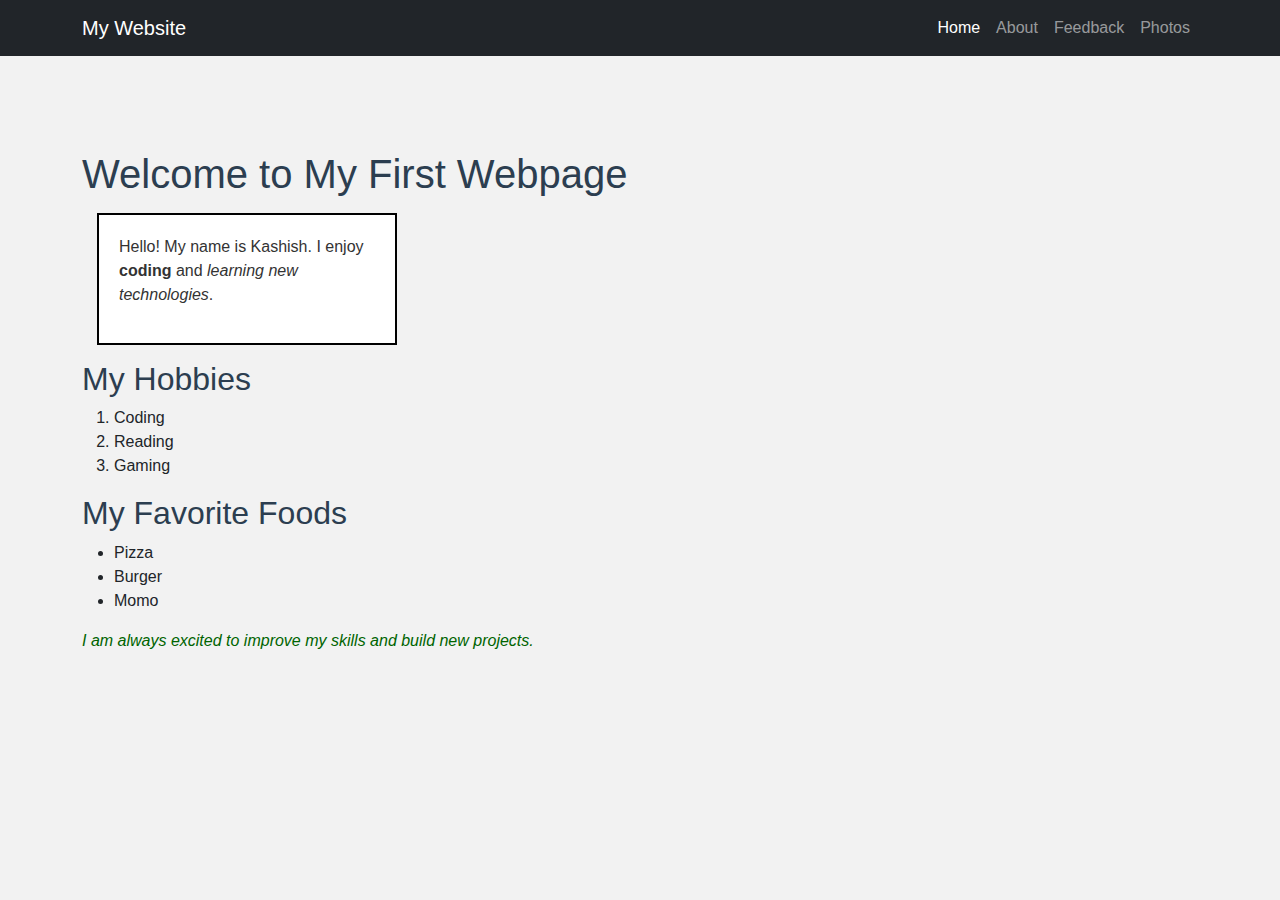
<file: index.html>
<!DOCTYPE html>
<html lang="en">
<head>
  <meta charset="UTF-8">
  <title>Home</title>

  <link href="https://cdn.jsdelivr.net/npm/bootstrap@5.3.2/dist/css/bootstrap.min.css" rel="stylesheet">

  <link rel="stylesheet" href="style.css">

  <style>
    .internal-text {
      color: darkgreen;
      font-style: italic;
    }
  </style>
</head>
<body>

<nav class="navbar navbar-expand-lg navbar-dark bg-dark fixed-top">
  <div class="container">
    <a class="navbar-brand" href="index.html">My Website</a>
    <button class="navbar-toggler" type="button" data-bs-toggle="collapse" data-bs-target="#navbarNav">
      <span class="navbar-toggler-icon"></span>
    </button>
    <div class="collapse navbar-collapse" id="navbarNav">
      <ul class="navbar-nav ms-auto">
        <li class="nav-item"><a class="nav-link active" href="index.html">Home</a></li>
        <li class="nav-item"><a class="nav-link" href="about.html">About</a></li>
        <li class="nav-item"><a class="nav-link" href="feedback.html">Feedback</a></li>
        <li class="nav-item"><a class="nav-link" href="photos.html">Photos</a></li>
      </ul>
    </div>
  </div>
</nav>

<div style="margin-top:80px;"></div>

<div class="container">
  <h1 id="main-heading">Welcome to My First Webpage</h1>

  <div class="content-box">
    <p class="highlight">
      Hello! My name is Kashish. I enjoy <strong>coding</strong> and <em>learning new technologies</em>.
    </p>

  </div>

  <h2 class="sticky-heading">My Hobbies</h2>
  <ol>
    <li>Coding</li>
    <li>Reading</li>
    <li>Gaming</li>
  </ol>

  <h2 class="sticky-heading">My Favorite Foods</h2>
  <ul>
    <li>Pizza</li>
    <li>Burger</li>
    <li>Momo</li>
  </ul>

  <p class="internal-text">
    I am always excited to improve my skills and build new projects.
  </p>
</div>

<script src="https://cdn.jsdelivr.net/npm/bootstrap@5.3.2/dist/js/bootstrap.bundle.min.js"></script>
</body>
</html>
</file>
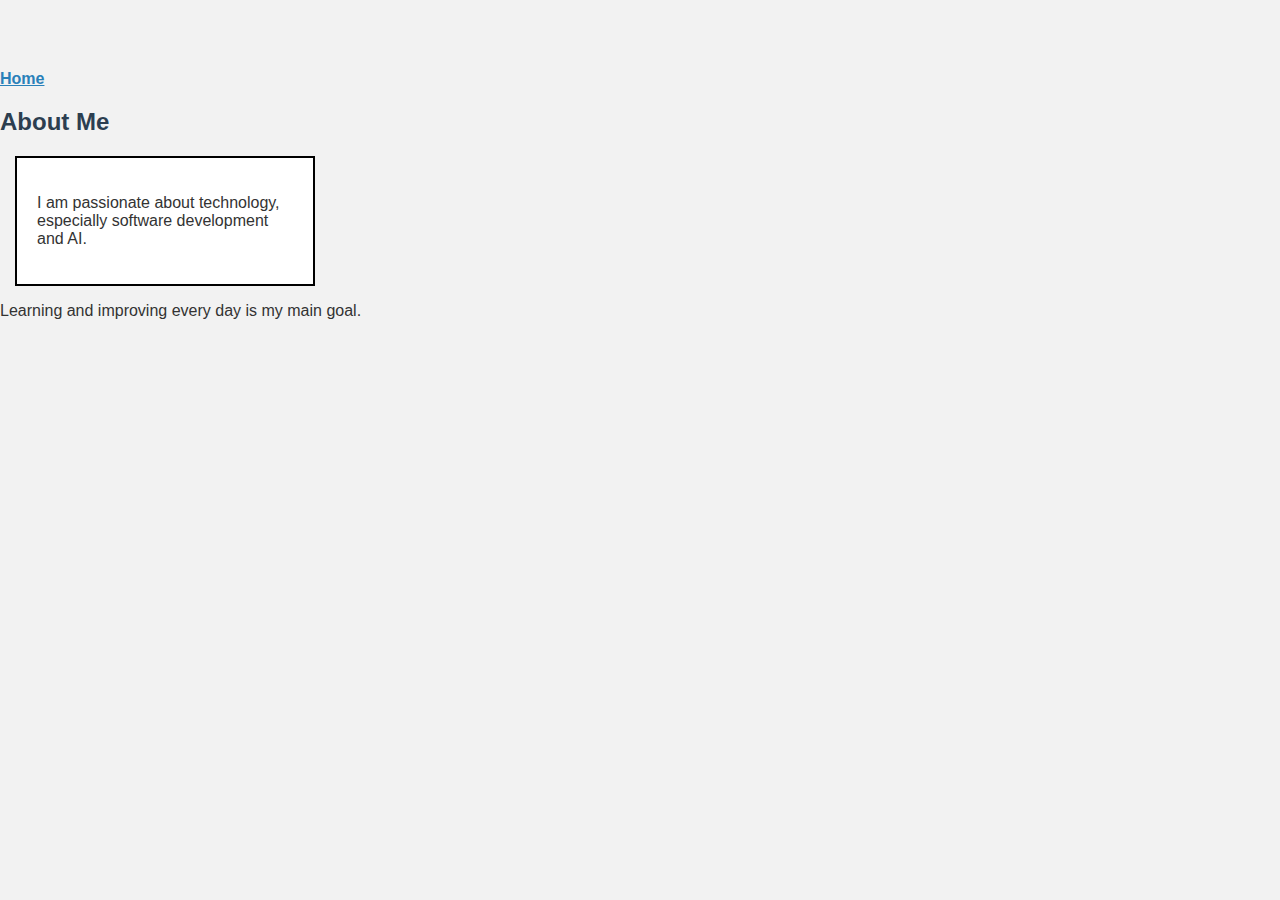
<file: about.html>
<!DOCTYPE html>
<html lang="en">
<head>
    <meta charset="UTF-8">
    <title>About Me</title>
    <link rel="stylesheet" href="style.css">
</head>
<body>

<a href="index.html" style="color: #2980b9; font-weight:bold;">Home</a>

<h2 id="main-heading">About Me</h2>

<div class="content-box">
    <p class="highlight">
        I am passionate about technology, especially software development and AI.
    </p>
</div>

<p>Learning and improving every day is my main goal.</p>

</body>
</html>
</file>
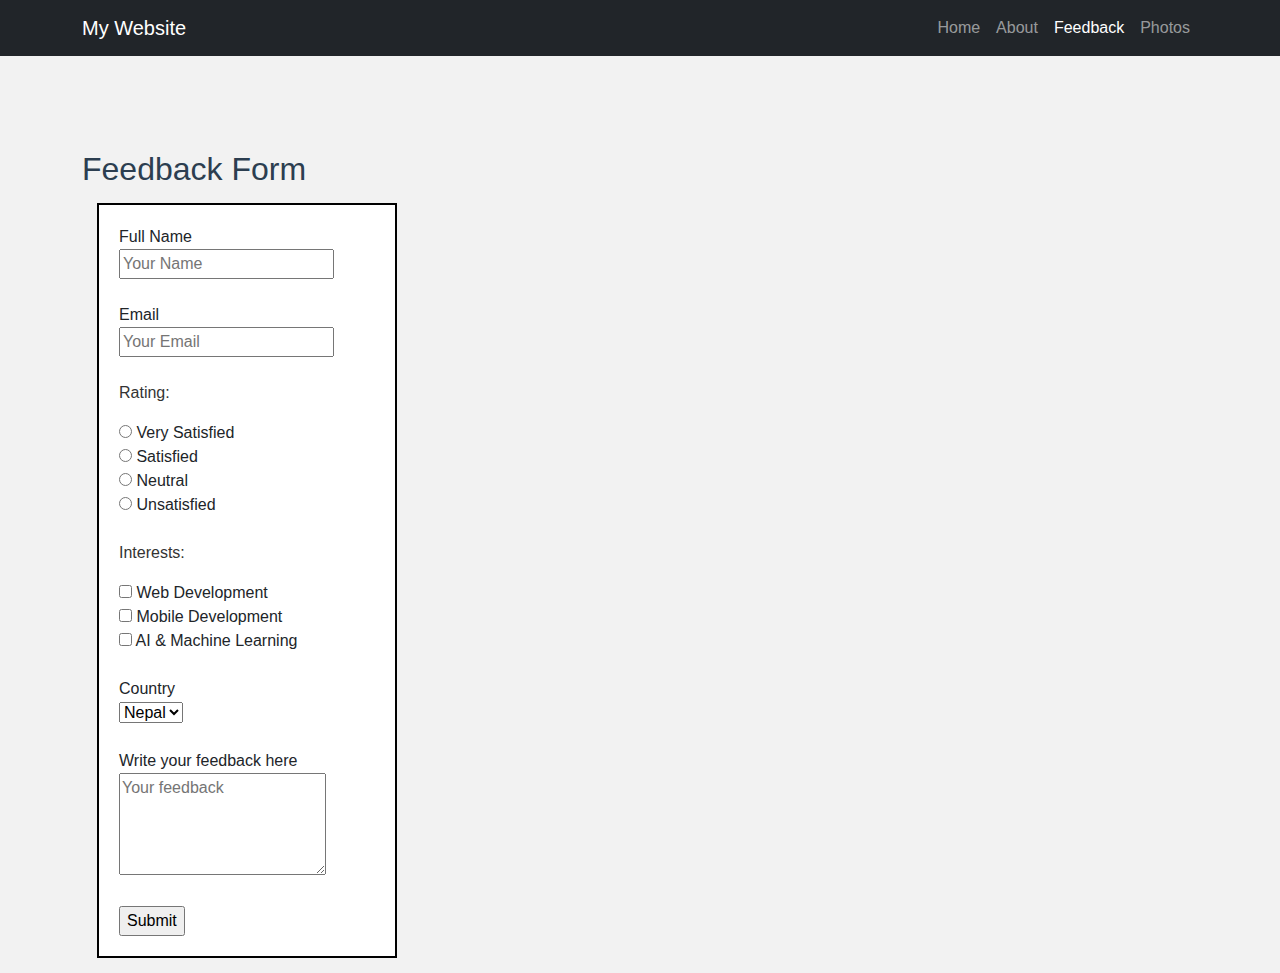
<file: feedback.html>
<!DOCTYPE html>
<html lang="en">
<head>
  <meta charset="UTF-8">
  <title>Feedback</title>

  <link href="https://cdn.jsdelivr.net/npm/bootstrap@5.3.2/dist/css/bootstrap.min.css" rel="stylesheet">
  <link rel="stylesheet" href="style.css">
</head>
<body>

<nav class="navbar navbar-expand-lg navbar-dark bg-dark fixed-top">
  <div class="container">
    <a class="navbar-brand" href="index.html">My Website</a>
    <button class="navbar-toggler" type="button" data-bs-toggle="collapse" data-bs-target="#navbarNav">
      <span class="navbar-toggler-icon"></span>
    </button>
    <div class="collapse navbar-collapse" id="navbarNav">
      <ul class="navbar-nav ms-auto">
        <li class="nav-item"><a class="nav-link" href="index.html">Home</a></li>
        <li class="nav-item"><a class="nav-link" href="about.html">About</a></li>
        <li class="nav-item"><a class="nav-link active" href="feedback.html">Feedback</a></li>
        <li class="nav-item"><a class="nav-link" href="photos.html">Photos</a></li>
      </ul>
    </div>
  </div>
</nav>

<div style="margin-top:80px;"></div>

<div class="container">
  <h2 id="main-heading">Feedback Form</h2>

  <div class="content-box">
    <form>
      <label>Full Name</label><br>
      <input type="text" required placeholder="Your Name"><br><br>

      <label>Email</label><br>
      <input type="email" required placeholder="Your Email"><br><br>

      <p>Rating:</p>
      <input type="radio" name="rating"> Very Satisfied<br>
      <input type="radio" name="rating"> Satisfied<br>
      <input type="radio" name="rating"> Neutral<br>
      <input type="radio" name="rating"> Unsatisfied<br><br>

      <p>Interests:</p>
      <input type="checkbox"> Web Development<br>
      <input type="checkbox"> Mobile Development<br>
      <input type="checkbox"> AI & Machine Learning<br><br>

      <label>Country</label><br>
      <select>
        <option>Nepal</option>
        <option>India</option>
        <option>USA</option>
      </select><br><br>

      <label>Write your feedback here</label><br>
      <textarea rows="4" placeholder="Your feedback"></textarea><br><br>

      <input type="submit" value="Submit">
    </form>
  </div>
</div>

<script src="https://cdn.jsdelivr.net/npm/bootstrap@5.3.2/dist/js/bootstrap.bundle.min.js"></script>
</body>
</html>
</file>
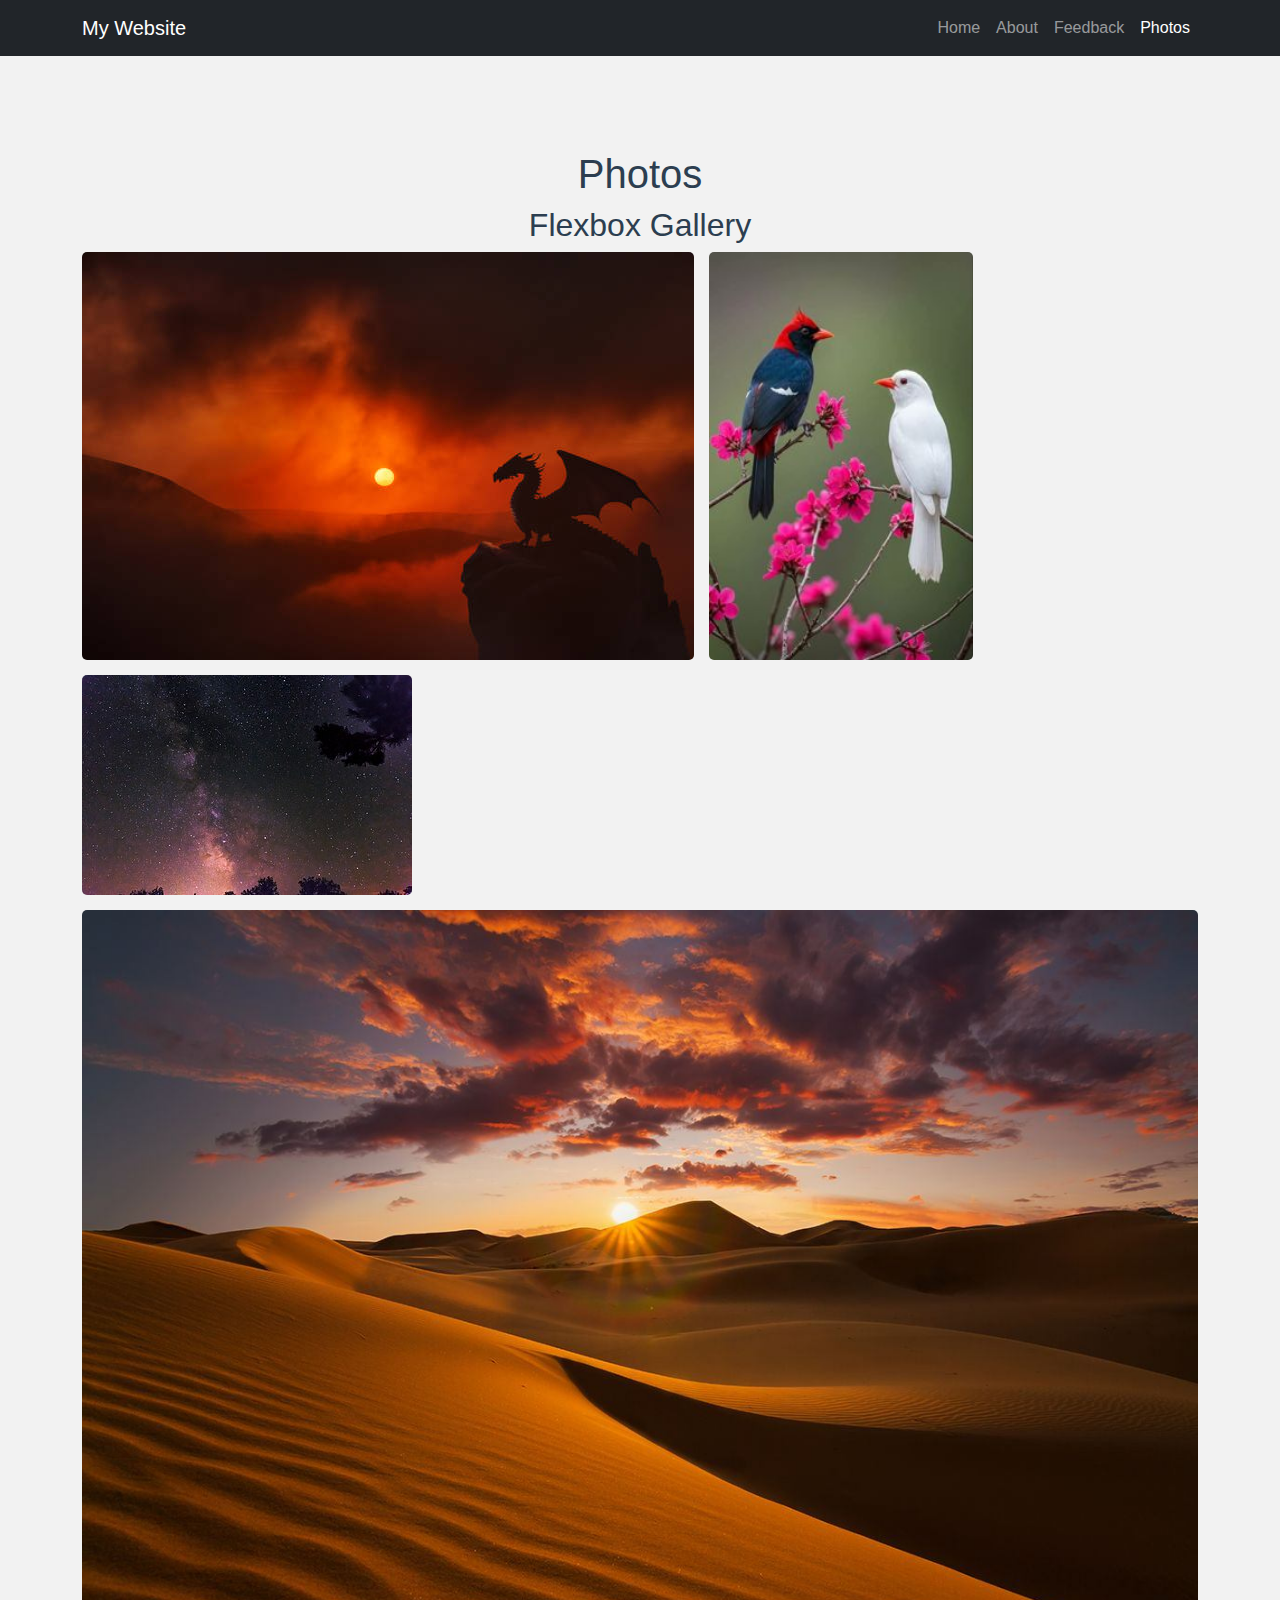
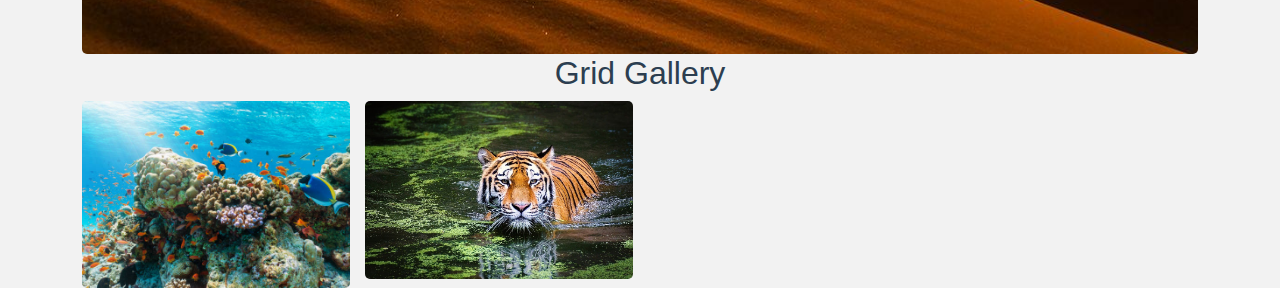
<file: photos.html>
<!DOCTYPE html>
<html lang="en">
<head>
  <meta charset="UTF-8">
  <title>Photos</title>

  <link href="https://cdn.jsdelivr.net/npm/bootstrap@5.3.2/dist/css/bootstrap.min.css" rel="stylesheet">
  <link rel="stylesheet" href="style.css">
</head>
<body>

<nav class="navbar navbar-expand-lg navbar-dark bg-dark fixed-top">
  <div class="container">
    <a class="navbar-brand" href="index.html">My Website</a>
    <button class="navbar-toggler" type="button" data-bs-toggle="collapse" data-bs-target="#navbarNav">
      <span class="navbar-toggler-icon"></span>
    </button>
    <div class="collapse navbar-collapse" id="navbarNav">
      <ul class="navbar-nav ms-auto">
        <li class="nav-item"><a class="nav-link" href="index.html">Home</a></li>
        <li class="nav-item"><a class="nav-link" href="about.html">About</a></li>
        <li class="nav-item"><a class="nav-link" href="feedback.html">Feedback</a></li>
        <li class="nav-item"><a class="nav-link active" href="photos.html">Photos</a></li>
      </ul>
    </div>
  </div>
</nav>

<div style="margin-top:80px;"></div>

<div class="container text-center">
  <h1>Photos</h1>

  <h2 class="text-center">Flexbox Gallery</h2>
<div class="photos-flex">
  <img src="images/photo1.jpg" alt="Photo 1">
  <img src="images/photo2.jpg" alt="Photo 2">
  <img src="images/photo3.jpg" alt="Photo 3">
  <img src="images/photo4.jpg" alt="Photo 4">
</div>


  <h2 class="text-center">Grid Gallery</h2>
<div class="photos-grid">
  <img src="images/photo5.jpg" alt="Photo 5">
  <img src="images/photo6.jpg" alt="Photo 6">
</div>


<script src="https://cdn.jsdelivr.net/npm/bootstrap@5.3.2/dist/js/bootstrap.bundle.min.js"></script>
</body>
</html>
</file>
<file: style.css>
body {
    margin: 0;
    padding-top: 70px; 
    font-family: Arial, Helvetica, sans-serif;
    background-color: #f2f2f2;
}

h1, h2 {
    color: #2c3e50;
}

p {
    font-size: 16px;
    color: #333;
}

.navbar {
    position: fixed;
    top: 0;
    width: 100%;
    z-index: 1000;
}

.content-box {
    width: 300px;
    padding: 20px;
    border: 2px solid black;
    margin: 15px;
    background-color: #ffffff;
    box-sizing: border-box;
    position: relative;
}

.absolute-box {
    position: absolute;
    top: 5px;
    right: 5px;
    background-color: #ddd;
    padding: 5px;
    font-size: 12px;
}

.special {
    color: red;
    font-weight: bold;
}

/* =========================
   PHOTOS PAGE FIXED
========================= */

/* Common image rules */
.photos-flex img,
.photos-grid img {
    width: 100%;
    height: auto;
    display: block;
    border-radius: 5px;
}

/* ---------- FLEXBOX GALLERY ---------- */
.photos-flex {
    display: flex;
    flex-wrap: wrap;
    gap: 15px;
}

/* Mobile: 1 image per row */
@media (max-width: 768px) {
    .photos-flex img {
        flex: 0 0 100%;
    }
}

/* Tablet: 2 images per row */
@media (min-width: 769px) and (max-width: 1024px) {
    .photos-flex img {
        flex: 0 0 calc(50% - 15px);
    }
}

/* Desktop: 4 images per row */
@media (min-width: 1025px) {
    .photos-flex img {
        flex: 0 0 calc(25% - 15px);
    }
}

/* ---------- GRID GALLERY ---------- */
.photos-grid {
    display: grid;
    gap: 15px;
}

/* Mobile */
@media (max-width: 768px) {
    .photos-grid {
        grid-template-columns: 1fr;
    }
}

/* Tablet */
@media (min-width: 769px) and (max-width: 1024px) {
    .photos-grid {
        grid-template-columns: repeat(2, 1fr);
    }
}

/* Desktop */
@media (min-width: 1025px) {
    .photos-grid {
        grid-template-columns: repeat(4, 1fr);
    }
}
</file>
